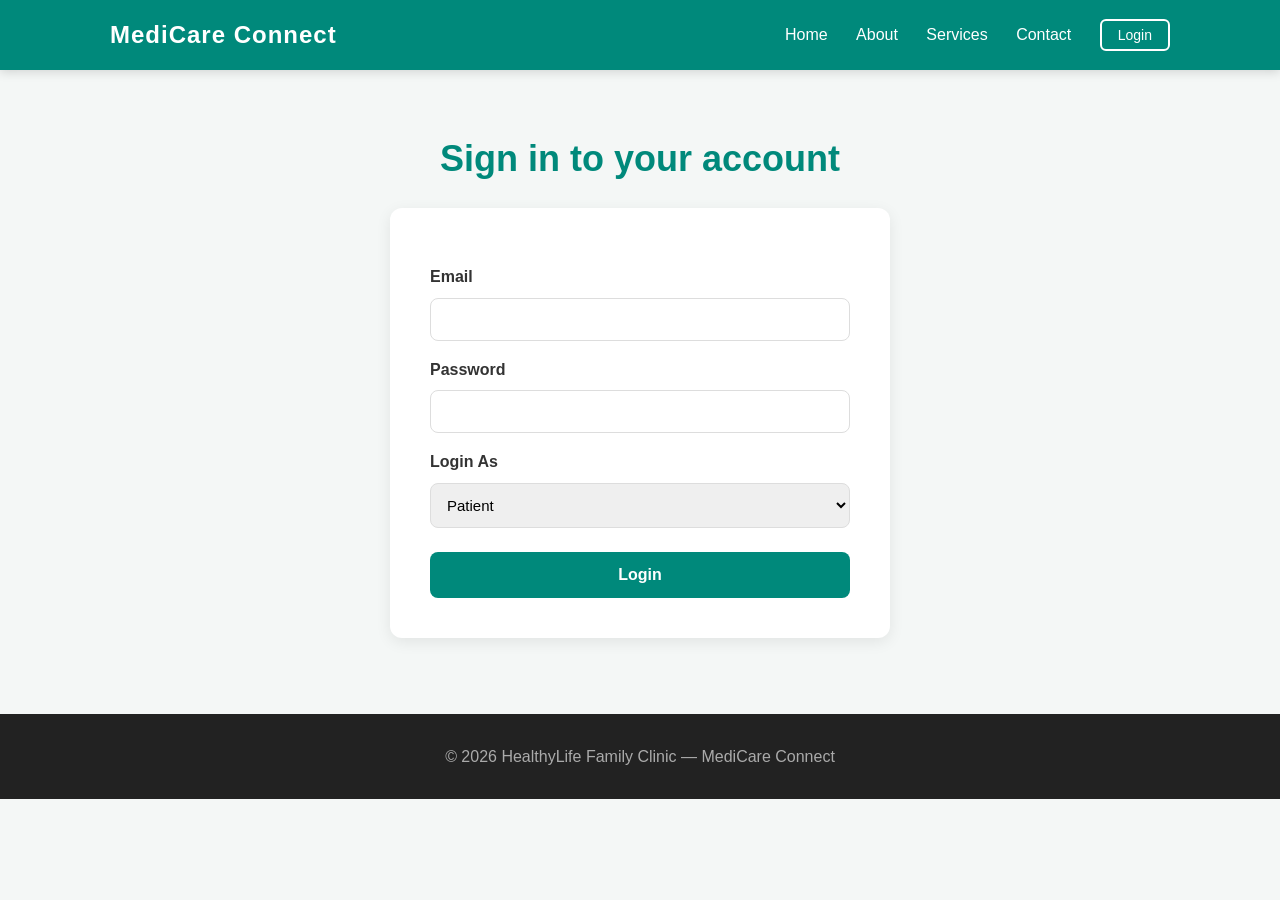
<file: website/admin.html>
<!DOCTYPE html>
<html lang="en">
<head>
  <meta charset="UTF-8">
  <meta name="viewport" content="width=device-width, initial-scale=1.0">
  <title>Admin Dashboard — MediCare Connect</title>
  <link rel="stylesheet" href="css/style.css">
  <script src="js/script.js"></script>
</head>
<body onload="checkSession('admin'); displayUserEmail('user-email');">
  <header>
    <div class="container nav">
      <div class="logo">MediCare Connect</div>
      <nav>
        <a href="#" onclick="logout()" class="btn-outline">Logout</a>
      </nav>
    </div>
  </header>

  <section class="container page">
    <div class="dashboard-header">
      <h1>Admin Dashboard</h1>
      <p>Welcome, Admin (<span id="user-email"></span>)</p>
    </div>

    <div class="dashboard-grid">
      <div class="stat-card">
        <h2>15</h2>
        <p>Total Users</p>
      </div>
      <div class="stat-card">
        <h2>8</h2>
        <p>Pending Approvals</p>
      </div>
      <div class="stat-card">
        <h2>R5,250</h2>
        <p>Total Revenue</p>
      </div>
    </div>

    <h2 style="margin-bottom: 20px;">Pending Appointments</h2>
    
    <div class="list-item">
      <div>
        <strong>John Doe</strong><br>
        Consultation - 15 Nov at 09:00
      </div>
      <div>
        <button class="btn" style="padding: 8px 16px; font-size: 14px; background: #4CAF50; margin-right: 8px;">Approve</button>
        <button class="btn" style="padding: 8px 16px; font-size: 14px; background: #f44336;">Reject</button>
      </div>
    </div>
  </section>

  <footer>
    <div class="container">
      <p>&copy; 2026 HealthyLife Family Clinic — MediCare Connect</p>
    </div>
  </footer>
</body>
</html>
</file>
<file: website/css/style.css>
/* ---------- Reset & Base ---------- */
* { margin: 0; padding: 0; box-sizing: border-box; }

body {
  font-family: 'Segoe UI', Tahoma, Arial, sans-serif;
  color: #222;
  background: #f4f7f6;
  line-height: 1.6;
}

.container {
  max-width: 1100px;
  margin: 0 auto;
  padding: 0 20px;
}

/* ---------- Header ---------- */
header {
  background: #00897B;
  color: #fff;
  padding: 16px 0;
  box-shadow: 0 2px 10px rgba(0,0,0,0.15);
  position: sticky;
  top: 0;
  z-index: 100;
}

.nav {
  display: flex;
  justify-content: space-between;
  align-items: center;
  flex-wrap: wrap;
}

.logo {
  font-size: 24px;
  font-weight: bold;
  letter-spacing: 1px;
}

.nav nav a {
  color: #fff;
  text-decoration: none;
  margin-left: 24px;
  font-weight: 500;
  transition: opacity 0.2s;
}

.nav nav a:hover {
  opacity: 0.8;
}

.btn-outline {
  border: 2px solid #fff;
  padding: 6px 16px;
  border-radius: 6px;
  background: transparent;
  cursor: pointer;
  color: #fff;
  font-size: 14px;
  text-decoration: none;
}

/* ---------- Hero ---------- */
.hero {
  background: linear-gradient(rgba(0, 137, 123, 0.85), rgba(0, 95, 86, 0.85)), url('https://images.unsplash.com/photo-1519494026892-80bbd2d6fd0d?auto=format&fit=crop&w=1600&q=80');
  background-size: cover;
  background-position: center;
  color: #fff;
  text-align: center;
  padding: 100px 20px;
}

.hero h1 {
  font-size: 48px;
  margin-bottom: 20px;
  text-shadow: 0 2px 4px rgba(0,0,0,0.3);
}

.hero p {
  font-size: 20px;
  margin-bottom: 40px;
  text-shadow: 0 1px 2px rgba(0,0,0,0.3);
}

.btn {
  display: inline-block;
  background: #00897B;
  color: #fff;
  padding: 14px 32px;
  border: none;
  border-radius: 8px;
  font-size: 16px;
  cursor: pointer;
  text-decoration: none;
  font-weight: 600;
  transition: background 0.2s;
}

.hero .btn {
  background: #fff;
  color: #00897B;
}

.hero .btn:hover {
  background: #e0f2f1;
}

/* ---------- Features & Cards ---------- */
.features { padding: 80px 20px; text-align: center; }

.features h2 { font-size: 32px; margin-bottom: 50px; color: #00897B; }

.grid {
  display: grid;
  grid-template-columns: repeat(auto-fit, minmax(250px, 1fr));
  gap: 30px;
}

.card {
  background: #fff;
  padding: 0;
  border-radius: 12px;
  box-shadow: 0 4px 15px rgba(0,0,0,0.08);
  text-align: left;
  overflow: hidden;
  transition: transform 0.2s;
}

.card:hover { transform: translateY(-5px); }

.card-img {
  width: 100%;
  height: 200px;
  object-fit: cover;
}

.card-content { padding: 24px; }

.card h3 { color: #00897B; margin-bottom: 10px; font-size: 20px; }

.price { color: #00897B; font-weight: bold; margin-top: 10px; font-size: 18px; }

/* ---------- Pages & Forms ---------- */
.page { padding: 60px 20px; min-height: 70vh; }

.page h1 { font-size: 36px; color: #00897B; margin-bottom: 20px; }

.contact-info {
  background: #fff;
  padding: 30px;
  border-radius: 12px;
  margin-bottom: 30px;
  box-shadow: 0 4px 15px rgba(0,0,0,0.08);
}

.contact-form, .auth-form {
  background: #fff;
  padding: 40px;
  border-radius: 12px;
  box-shadow: 0 4px 15px rgba(0,0,0,0.08);
  max-width: 500px;
  margin: 0 auto;
}

.contact-form label, .auth-form label {
  display: block;
  margin-top: 16px;
  margin-bottom: 8px;
  font-weight: 600;
  color: #333;
}

.contact-form input,
.contact-form textarea,
.auth-form input,
.auth-form select {
  width: 100%;
  padding: 12px;
  border: 1px solid #ddd;
  border-radius: 8px;
  font-size: 15px;
  font-family: inherit;
}

.contact-form button,
.auth-form button {
  margin-top: 24px;
  width: 100%;
}

.success-msg { color: #00897B; font-weight: bold; margin-top: 16px; text-align: center; }

/* ---------- Dashboards ---------- */
.dashboard-header {
  background: linear-gradient(135deg, #00897B, #005f56);
  color: white;
  padding: 40px;
  border-radius: 12px;
  margin-bottom: 30px;
  text-align: center;
}

.dashboard-grid {
  display: grid;
  grid-template-columns: repeat(auto-fit, minmax(200px, 1fr));
  gap: 20px;
  margin-bottom: 30px;
}

.stat-card {
  background: #fff;
  padding: 24px;
  border-radius: 12px;
  text-align: center;
  box-shadow: 0 4px 15px rgba(0,0,0,0.08);
}

.stat-card h2 { color: #00897B; font-size: 32px; margin-bottom: 8px; }
.stat-card p { color: #666; font-size: 14px; text-transform: uppercase; }

.list-item {
  background: #fff;
  padding: 20px;
  border-radius: 12px;
  margin-bottom: 16px;
  box-shadow: 0 2px 10px rgba(0,0,0,0.05);
  display: flex;
  justify-content: space-between;
  align-items: center;
}

/* ---------- Footer ---------- */
footer {
  background: #222;
  color: #aaa;
  text-align: center;
  padding: 30px;
  margin-top: auto;
}

/* ---------- Responsive ---------- */
@media (max-width: 768px) {
  .nav { flex-direction: column; align-items: flex-start; }
  .nav nav { margin-top: 16px; width: 100%; }
  .nav nav a { display: inline-block; margin: 6px 12px 6px 0; }
  .hero h1 { font-size: 32px; }
  .hero p { font-size: 16px; }
}
</file>
